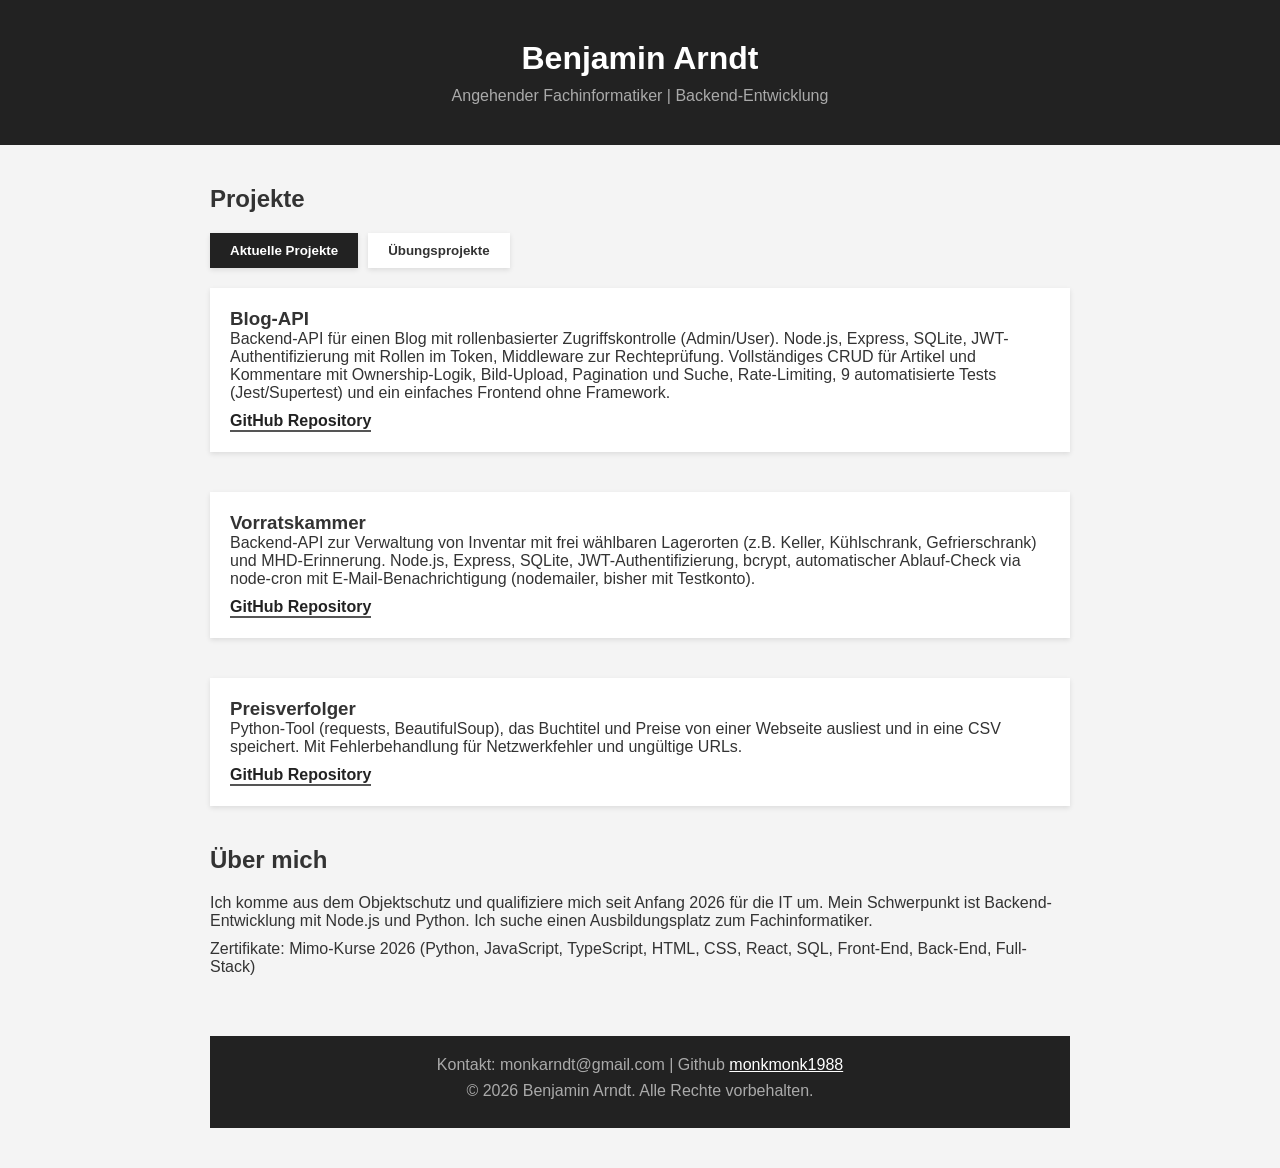
<file: index.html>
<!doctype html>
<html lang="de">
  <head>
    <meta charset="utf-8" />
    <title>Benjamin Arndt - Portfolio</title>
    <link href="style.css" rel="stylesheet" />
  </head>
  <body>
    <header>
      <h1>Benjamin Arndt</h1>
      <p>Angehender Fachinformatiker | Backend-Entwicklung</p>
    </header>
    <main>
      <section id="projekte">
        <h2>Projekte</h2>

        <div class="tabs">
          <button class="tab-btn active" data-tab="aktuell">Aktuelle Projekte</button>
          <button class="tab-btn" data-tab="anfaenge">Übungsprojekte</button>
        </div>

        <div class="tab-content active" id="aktuell">
          <div class="karte">
            <h3>Blog-API</h3>
            <p>
              Backend-API für einen Blog mit rollenbasierter Zugriffskontrolle
              (Admin/User). Node.js, Express, SQLite, JWT-Authentifizierung mit
              Rollen im Token, Middleware zur Rechteprüfung. Vollständiges
              CRUD für Artikel und Kommentare mit Ownership-Logik, Bild-Upload,
              Pagination und Suche, Rate-Limiting, 9 automatisierte Tests
              (Jest/Supertest) und ein einfaches Frontend ohne Framework.
            </p>
            <a
              href="https://github.com/monkmonk1988/blog-api"
              target="_blank"
              >GitHub Repository</a
            >
          </div>
          <div class="karte">
            <h3>Vorratskammer</h3>
            <p>
              Backend-API zur Verwaltung von Inventar mit frei wählbaren
              Lagerorten (z.B. Keller, Kühlschrank, Gefrierschrank) und
              MHD-Erinnerung. Node.js, Express, SQLite, JWT-Authentifizierung,
              bcrypt, automatischer Ablauf-Check via node-cron mit
              E-Mail-Benachrichtigung (nodemailer, bisher mit Testkonto).
            </p>
            <a
              href="https://github.com/monkmonk1988/Vorratskammer"
              target="_blank"
              >GitHub Repository</a
            >
          </div>

          <div class="karte">
            <h3>Preisverfolger</h3>
            <p>
              Python-Tool (requests, BeautifulSoup), das Buchtitel und Preise
              von einer Webseite ausliest und in eine CSV speichert. Mit
              Fehlerbehandlung für Netzwerkfehler und ungültige URLs.
            </p>
            <a
              href="https://github.com/monkmonk1988/Python-preisverfolger"
              target="_blank"
              >GitHub Repository</a
            >
          </div>
        </div>

        <div class="tab-content" id="anfaenge">
          <div class="karte">
            <h3>Todoliste Python</h3>
            <p>Python-Tool Todoliste mit tkinter und json.</p>
            <a
              href="https://github.com/monkmonk1988/Python-todoliste"
              target="_blank"
              >GitHub Repository</a
            >
          </div>

          <div class="karte">
            <h3>Tic Tac Toe</h3>
            <p>Python-Tool zum Spielen von Tic Tac Toe.</p>
            <a
              href="https://github.com/monkmonk1988/python-tik-tak-to"
              target="_blank"
              >GitHub Repository</a
            >
          </div>

          <div class="karte">
            <h3>Zahlenraten</h3>
            <p>
              Python-Tool zum Raten von Zahlen mit mehreren Schwierigkeitsgraden,
              Versuchen, Highscores.
            </p>
            <a
              href="https://github.com/monkmonk1988/python-zahlenraten"
              target="_blank"
              >GitHub Repository</a
            >
          </div>

          <div class="karte">
            <h3>Jump &amp; Run</h3>
            <p>
              Browser-Game in purem Javascript mit HTML5 Canvas. Plattform,
              Schwerkraft, Punktestand.
            </p>
            <a
              href="https://github.com/monkmonk1988/JavaScript-Jump---Run"
              target="_blank"
              >GitHub Repository</a
            >
          </div>

          <div class="karte">
            <h3>Todo Liste JavaScript</h3>
            <p>Eine einfache Todo-Liste erstellt mit JavaScript und HTML.</p>
            <a
              href="https://github.com/monkmonk1988/todoliste-im-JS"
              target="_blank"
              >GitHub Repository</a
            >
          </div>

          <div class="karte">
            <h3>Taschenrechner JavaScript</h3>
            <p>
              Eine einfache Taschenrechner-App, die mit JavaScript und HTML
              erstellt wurde.
            </p>
            <a
              href="https://github.com/monkmonk1988/JS-Taschenrechner/tree/main"
              target="_blank"
              >GitHub Repository</a
            >
          </div>
        </div>
      </section>
      <section id="ueber-mich">
        <h2>Über mich</h2>
        <p>
          Ich komme aus dem Objektschutz und qualifiziere mich seit Anfang 2026
          für die IT um. Mein Schwerpunkt ist Backend-Entwicklung mit Node.js
          und Python. Ich suche einen Ausbildungsplatz zum Fachinformatiker.
        </p>
        <p>
          Zertifikate: Mimo-Kurse 2026 (Python, JavaScript, TypeScript, HTML, CSS, React, SQL, Front-End, Back-End, Full-Stack)
        </p>
      </section>
      <footer>
        <p>
          Kontakt: monkarndt@gmail.com | Github
          <a href="https://github.com/monkmonk1988" target="_blank">monkmonk1988</a>
        </p>
        <p>&copy; 2026 Benjamin Arndt. Alle Rechte vorbehalten.</p>
      </footer>
    </main>

    <script>
      document.querySelectorAll(".tab-btn").forEach((btn) => {
        btn.addEventListener("click", () => {
          document
            .querySelectorAll(".tab-btn")
            .forEach((b) => b.classList.remove("active"));
          document
            .querySelectorAll(".tab-content")
            .forEach((c) => c.classList.remove("active"));

          btn.classList.add("active");
          document.getElementById(btn.dataset.tab).classList.add("active");
        });
      });
    </script>
  </body>
</html>
</file>
<file: style.css>
* {
  margin: 0;
  padding: 0;
  box-sizing: border-box;
}
body {
  font-family: "Arial", sans-serif;
  background-color: #f4f4f4;
  color: #333;
}
header {
  background-color: #222;
  color: white;
  padding: 40px;
  text-align: center;
}
header p {
  margin-top: 10px;
  color: #aaa;
}
main {
  max-width: 900px;
  margin: 40px auto;
  padding: 0 20px;
}
h2 {
  margin-bottom: 20px;
}
.tabs {
  display: flex;
  gap: 10px;
  margin-bottom: 20px;
}
.tab-btn {
  padding: 10px 20px;
  border: none;
  background-color: white;
  color: #333;
  font-weight: bold;
  cursor: pointer;
  box-shadow: 0 2px 5px rgba(0, 0, 0, 0.1);
}
.tab-btn:hover {
  color: #555;
}
.tab-btn.active {
  background-color: #222;
  color: white;
}
.tab-content {
  display: none;
}
.tab-content.active {
  display: block;
}
.karte {
  padding: 20px;
  background-color: white;
  box-shadow: 0 2px 5px rgba(0, 0, 0, 0.1);
  margin-bottom: 40px;
}
.karte a {
  display: inline-block;
  margin-top: 10px;
  color: #222;
  font-weight: bold;
  text-decoration: none;
  border-bottom: 2px solid #555;
}
.karte a:hover {
  color: #555;
  border-color: #555;
}
#ueber-mich {
  margin-top: 40px;
  margin-bottom: 40px;
}
#ueber-mich p {
  margin-top: 10px;
}
footer {
  background-color: #222;
  color: #aaa;
  text-align: center;
  padding: 20px;
  margin-top: 60px;
}
footer a {
  color: white;
}
footer p {
  margin-bottom: 8px;
}
</file>
